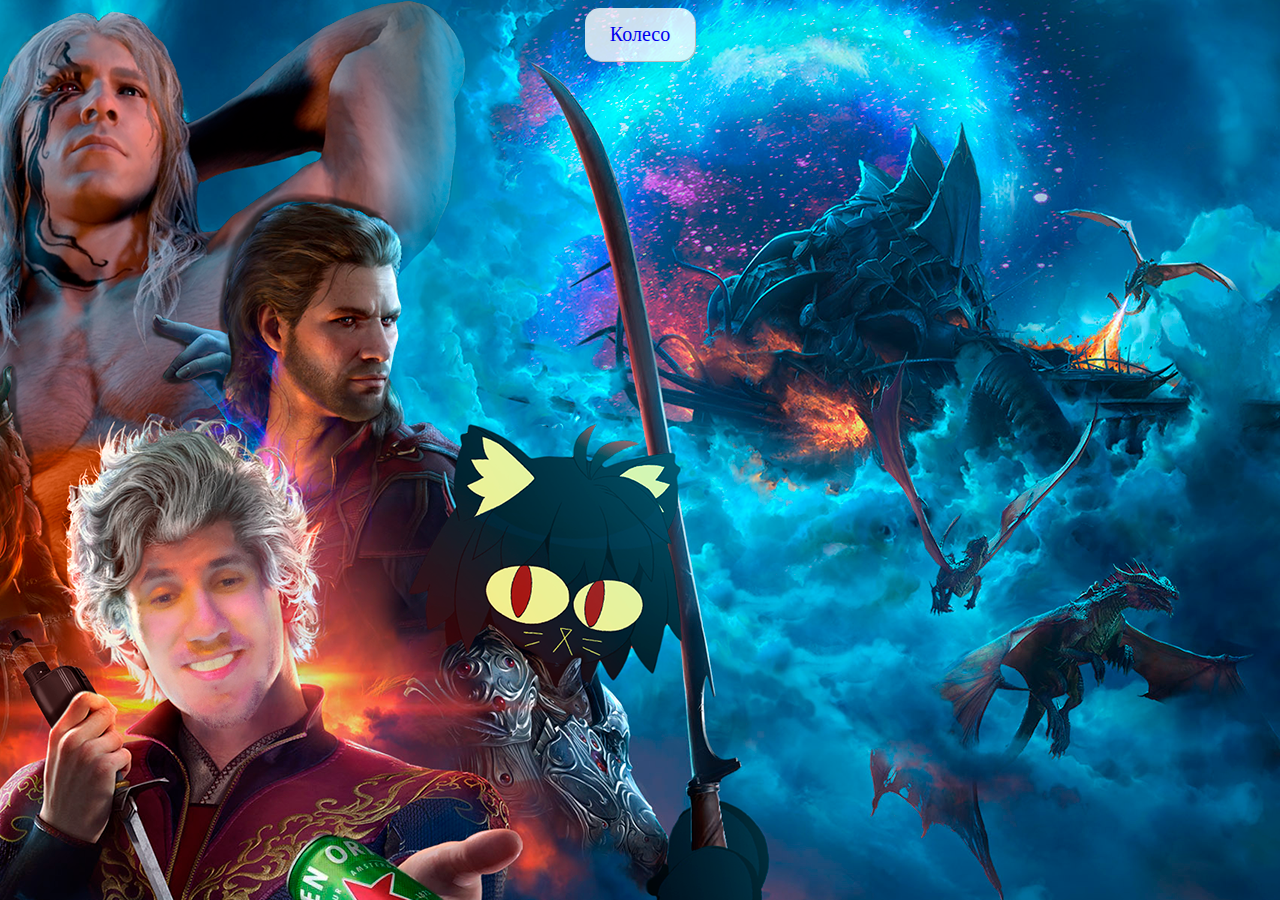
<file: index.html>
<!DOCTYPE html>
<html lang="ru">
<head>
    <meta charset="UTF-8">
    <title>HPGoloy (Sanya loh)</title>
    <style>
        html {
            background: #bbbbbb url('images/hpg2.jpg') no-repeat top center;
        }
        body {
            display: grid;
            grid-template-areas:
                "a a a"
                "b b b"
                "c . ."
            ;
            grid-template-columns: repeat(3, 1fr);
            grid-template-rows: repeat(3, 1fr);
            font-family: calibri, serif;
        }
        nav {
            grid-area: a;

            display: flex;
            align-items: center;
            justify-content: space-evenly;
        }
        nav a {
            padding: 15px 25px;
            background: rgba(255, 255, 255, 0.8);
            border-radius: 15px;
            font-size: 20px;
            box-shadow: 1px 1px 0 #bbb;
            text-decoration: none;
        }
        nav a:hover {
            background: rgba(240, 240, 240, 1);
        }
        div {
            grid-area: c;

            display: flex;
            justify-content: flex-end;
        }
    </style>
</head>
<body>
    <nav>
        <a href="wheel/">Колесо</a>
    </nav>
</body>
</html>
</file>
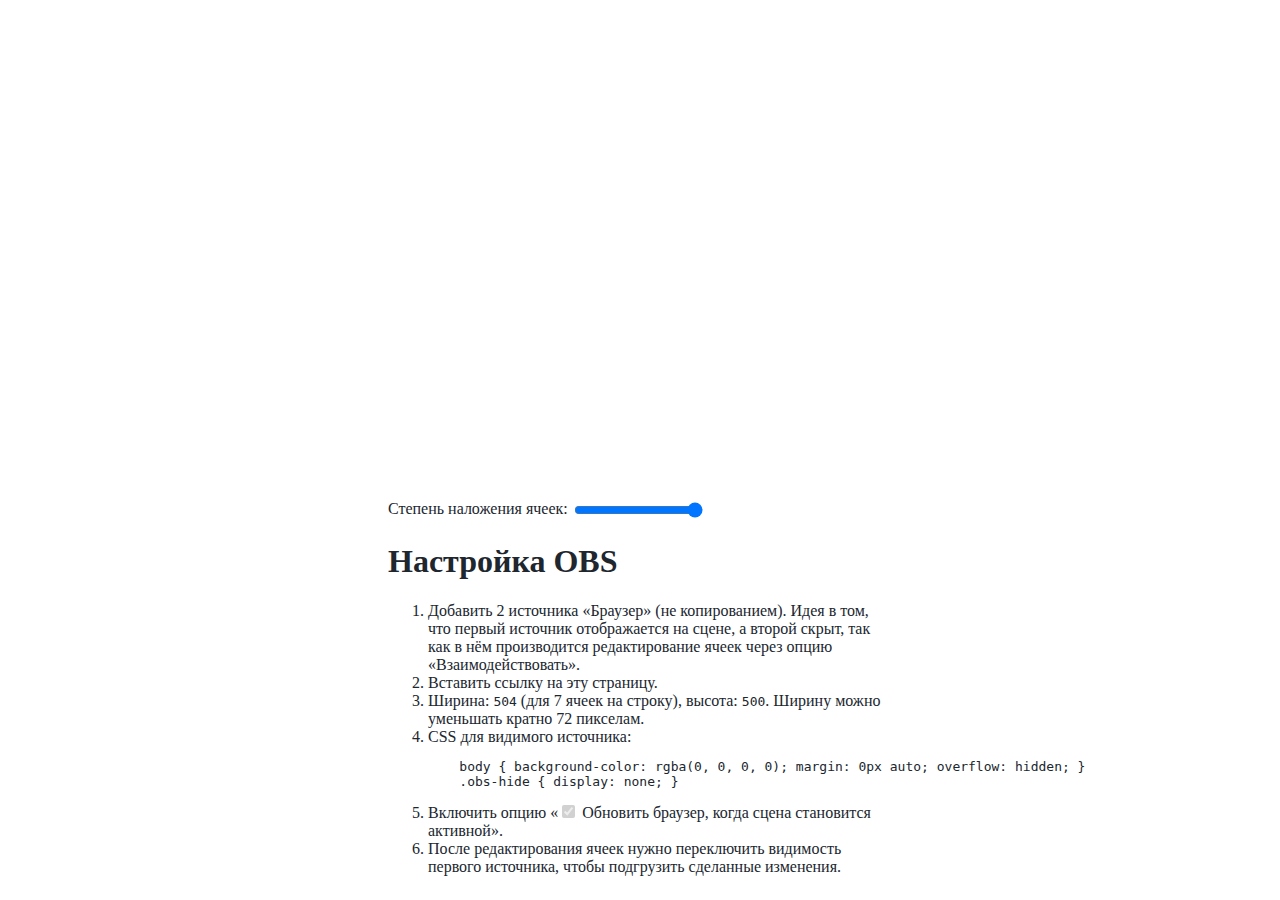
<file: hpg-effects/index.html>
<!DOCTYPE html>
<html lang="ru">
<head>
    <meta charset="UTF-8">
    <title>Эффекты стримера ХПГ 2.0</title>

    <link rel="stylesheet" href="index.css" />
    <!--
        Author: shtrih
        https://github.com/shtrih/open-hpg-2-inventory
    -->
</head>
<body>

<div class="inventory"></div>
<div class="add-block">
    <button class="add-cell" title="Добавить ячейку">+</button>
    <div class="clear"></div>
</div>
<div class="clear"></div>

<div class="selector">
    <ul></ul>
    <div class="clear"></div>
</div>

<div class="information">
    <div class="cell-left-margin obs-hide">
        <label for="cell-left-margin">Степень наложения ячеек:</label>
        <input id="cell-left-margin" type="range" step="1" min="-50" max="0" value="0" />
    </div>

    <div class="obs-hide">
        <h1>Настройка OBS</h1>
        <ol>
            <li>Добавить 2 источника «Браузер» (не копированием). Идея в том, что первый источник отображается на сцене, а второй скрыт, так как в нём производится редактирование ячеек через опцию  «Взаимодействовать».</li>
            <li>Вставить ссылку на эту страницу.</li>
            <li>Ширина: <code>504</code> (для 7 ячеек на строку), высота: <code>500</code>. Ширину можно уменьшать кратно 72 пикселам.</li>
            <li>
                CSS для видимого источника:
                <pre>
    body { background-color: rgba(0, 0, 0, 0); margin: 0px auto; overflow: hidden; }
    .obs-hide { display: none; }</pre>
            </li>
            <li>Включить опцию «<input type="checkbox" checked disabled /> Обновить браузер, когда сцена становится активной».</li>
            <li>После редактирования ячеек нужно переключить видимость первого источника, чтобы подгрузить сделанные изменения.</li>
        </ol>
    </div>
</div>

<script
        src="https://code.jquery.com/jquery-3.5.0.min.js"
        integrity="sha256-xNzN2a4ltkB44Mc/Jz3pT4iU1cmeR0FkXs4pru/JxaQ="
        crossorigin="anonymous"></script>
<script src="index.js"></script>
</body>
</html>
</file>
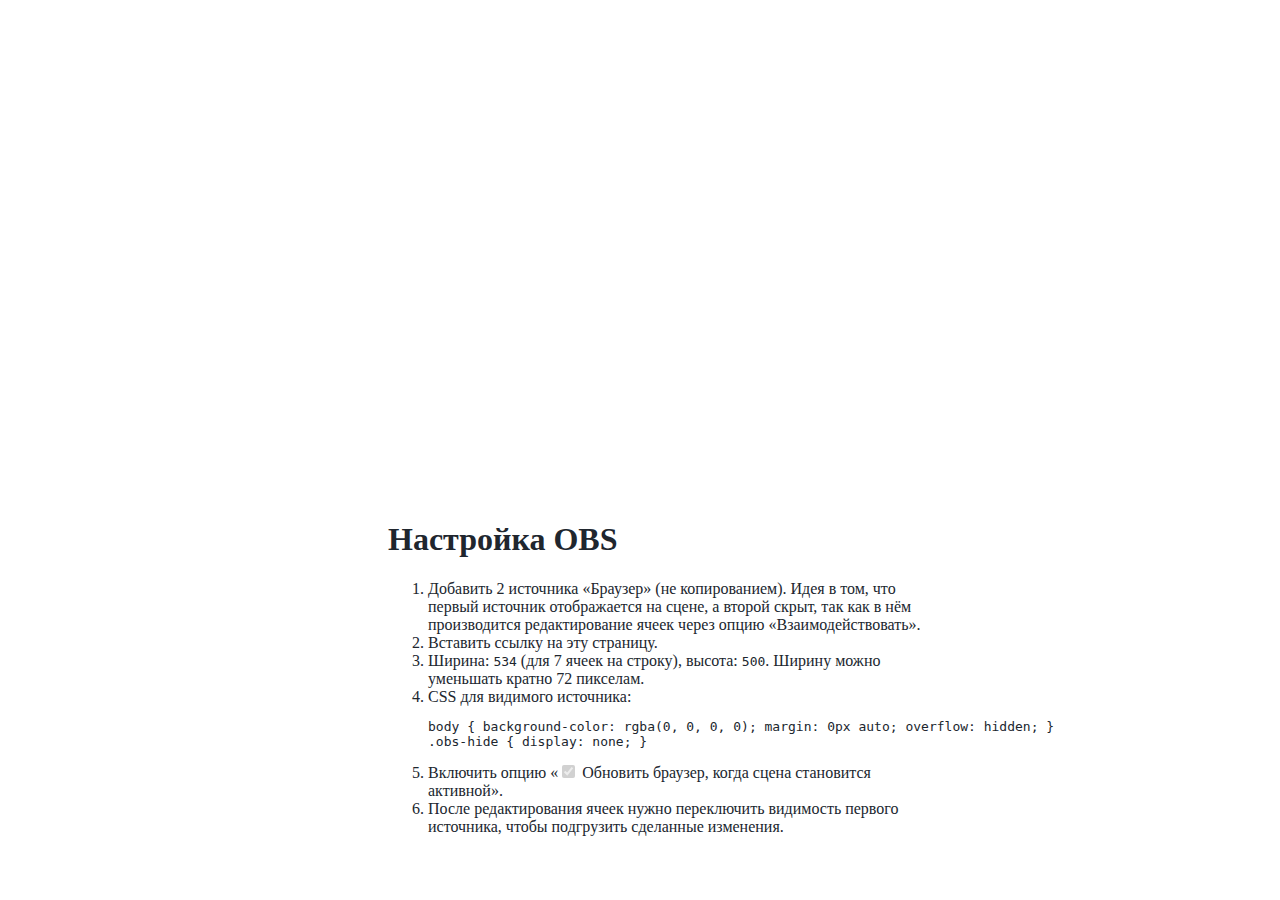
<file: hpg-inventory/index.html>
<!DOCTYPE html>
<html lang="ru">
<head>
    <meta charset="UTF-8">
    <title>Инвентарь стримера ХПГ 2.0</title>

    <link rel="stylesheet" href="index.css" />
    <!--
        Author: shtrih
        https://github.com/shtrih/open-hpg-2-inventory
    -->
</head>
<body>

<div class="inventory"></div>
<div class="add-block">
    <button class="add-cell" title="Добавить ячейку инвентаря">+</button>
    <div class="clear"></div>
</div>
<div class="clear"></div>

<div class="selector">
    <ul></ul>
    <div class="clear"></div>
</div>

<div class="information obs-hide">
    <h1>Настройка OBS</h1>
    <ol>
        <li>Добавить 2 источника «Браузер» (не копированием). Идея в том, что первый источник отображается на сцене, а второй скрыт, так как в нём производится редактирование ячеек через опцию  «Взаимодействовать».</li>
        <li>Вставить ссылку на эту страницу.</li>
        <li>Ширина: <code>534</code> (для 7 ячеек на строку), высота: <code>500</code>. Ширину можно уменьшать кратно 72 пикселам.</li>
        <li>
            CSS для видимого источника:
            <pre>
body { background-color: rgba(0, 0, 0, 0); margin: 0px auto; overflow: hidden; }
.obs-hide { display: none; }</pre>
        </li>
        <li>Включить опцию «<input type="checkbox" checked disabled /> Обновить браузер, когда сцена становится активной».</li>
        <li>После редактирования ячеек нужно переключить видимость первого источника, чтобы подгрузить сделанные изменения.</li>
    </ol>
</div>

<script
        src="https://code.jquery.com/jquery-3.5.0.min.js"
        integrity="sha256-xNzN2a4ltkB44Mc/Jz3pT4iU1cmeR0FkXs4pru/JxaQ="
        crossorigin="anonymous"></script>
<script src="index.js"></script>
</body>
</html>
</file>
<file: hpg-effects/index.css>
:root {
	--cell-width: 72px;
	--max-width: calc(var(--cell-width) * 7);
	--cell-margin-left: -14px;
}
body {
	background: transparent;
	padding: 20px 0;
	font-family: Calibri, serif;
	max-width: var(--max-width);
	margin: 0 auto;
	box-sizing: border-box;
	position: relative;
	color: #20262E;
	overflow: hidden;
}
.clear {
	clear: both;
}
.information {
	position: absolute;
	top: 500px;
	width: 100%;
}
.information > ul > li {
	margin-top: 14px;
}
.cell-left-margin {
	margin-bottom: 10px;
}
.cell-left-margin label {
	vertical-align: top;
}
.inventory {
	max-width: 100%;
	user-select: none;
	/* Чтобы первая ячейка не обрезалась с краю в OBS */
	margin-left: calc(var(--cell-margin-left) * -1);
}
.cell {
	margin-left: var(--cell-margin-left);
	position: relative;
	float: left;
	width: var(--cell-width);
	height: var(--cell-width);
	background-color: #ddd;
	border: 4px ridge #d0733d;
	box-sizing: border-box;
	border-radius: 50%;
	cursor: pointer;
}
.cell.active {
	background-color: #dee;
}
.cell.not-slot {
	float: right;
	border-color: #3d93d0;
}
.cell img {
	max-width: 100%;
}
.cell .controls {
	position: absolute;
	top: 0;
}
.cell .controls a {
	display: block;
	width: 20px;
	height: 20px;
	line-height: 18px;
	font-size: 2em;
	font-family: monospace;
	text-decoration: none;
	border-radius: 50%;
	border-color: #666;
	border-style: solid;
	border-width: 1px;
	background: #eee;
	text-align: center;
}
.cell .controls .remove {
	color: #a70000;
}
.cell .controls *:hover {
	color: #FF0076;
}
.add-cell {
	cursor: pointer;
	float: left;
	margin: 20px 0 20px 4px;
	width: 32px;
	height: 32px;
	border-width: 5px;
	border-radius: 50%;
	border-color: #ddd;
	border-style: double;
	background: #2c7523;
	color: #eee;
	font-family: monospace;
	font-size: 16px;
	text-align: center;
	line-height: 16px;
	text-shadow: 1px 1px 0 #000;
	visibility: hidden;
}
.add-cell:hover {
	background: #3a982f;
}
body:hover .add-cell {
	visibility: visible;
}
.add-cell:focus {
	outline: none;
}
.selector {
	user-select: none;
	display: none;
	margin-top: 10px;
	background: #bbb;
	max-width: 100%;
	overflow-y: scroll;
	max-height: calc(var(--cell-width) * 3);
}
.selector ul {
	margin: 0;
	padding: 0;
}
.selector li {
	list-style-type: none;
	float: left;
	width: var(--cell-width);
	height: var(--cell-width);
	box-sizing: border-box;
}
.selector li:hover {
	background: #ddd;
}
.selector li img {
	width: 100%;
}
.BUFF .cell {
	--background-r: 61;
	--background-g: 147;
	--background-b: 208;

	background-color: rgb(var(--background-r), var(--background-g), var(--background-b));
	border-color: rgb(
			calc(var(--background-r) - 20),
			calc(var(--background-g) - 20),
			calc(var(--background-b) - 20)
	);
}
.BUFF .cell.active {
	background-color: rgb(
			calc(var(--background-r) + 20),
			calc(var(--background-g) + 20),
			calc(var(--background-b) + 20)
	);
}
.DEBUFF .cell {
	background-color: #b84040;
	border-color: #a70000;
}
.TARGET_TRAP .cell {
	background-color: #469c5d;
	border-color: #356b3e;
}
.NONTARGET_TRAP .cell {
	background-color: #a5b370;
	border-color: #85935a;
}
.SPECIFIC_WHEEL_ROLL .cell {
	background-color: #837dbd;
	border-color: #6c6699;
}
.FOOD .cell {
	background-color: #64a651;
	border-color: #467a3d;
}
</file>
<file: hpg-inventory/index.css>
:root {
	--cell-width: 72px;
	--max-width: calc(var(--cell-width) * 7);
}
body {
	background: transparent;
	padding: 15px;
	font-family: Calibri, serif;
	max-width: var(--max-width);
	margin: 0 auto;
	position: relative;
	color: #20262E;
	overflow: hidden;
}
.clear {
	clear: both;
}
.information {
	position: absolute;
	top: 500px;
	width: 100%;
}
.information > ul > li {
	margin-top: 14px;
}
.inventory {
	max-width: 100%;
	user-select: none;
}
.cell {
	position: relative;
	float: left;
	width: var(--cell-width);
	height: var(--cell-width);
	background-color: #ddd;
	border: 4px ridge #d0733d;
	margin-left: -0px;
	box-sizing: border-box;
	cursor: pointer;

	display: flex;
	align-items: center;
	justify-content: center;
}
.cell.active {
	background-color: #dee;
}
.cell.not-slot {
	float: right;
	border-color: #3d93d0;
}
.cell img {
	max-width: 100%;
	filter: drop-shadow(3px 3px 0 #50a04e);
}
.cell img.inverted {
	transform: scaleY(-1);
	filter: drop-shadow(3px -3px 0 #900a);
}
.cell .count {
	position: absolute;
	top: -4px;
	right: -2px;
	width: 20px;
	height: 20px;
	/*border-width: 5px;*/
	/*border-style: double;*/
	border-width: 1px;
	border-style: solid;
	border-radius: 50%;
	border-color: #fff;
	background: #6857d8;
	color: #fff;
	font-family: monospace;
	font-size: 16px;
	line-height: 22px;
	font-weight: bold;
	text-align: center;
	text-shadow: 1px 1px 0 #000;
}
.cell .controls {
	box-sizing: border-box;
	border-radius: 5px;
	width: 100px;
	background: #eed;
	position: absolute;
	top: calc(var(--cell-width) - 4px);
	left: -18px;
	font-size: 32px;
	font-family: monospace;
	text-align: center;
	z-index: 1;
	box-shadow: 1px 1px 0 #20262E;
}
.cell .controls::before {
	display: block;
	top: 13px;
	left: 50%;
	transform: translate(-50%, calc(-100% - 5px)) rotate(45deg);

	background-color: #eed;
	content: ' ';
	position: absolute;
	width: 15px;
	height: 15px;
	z-index: -1;
}
.cell .controls a {
	color: #20262E;
	text-decoration: none;
	font-weight: bold;
}
.cell .controls .remove {
	color: #a70000;
}
.cell .controls *:hover {
	color: #FF0076;
}
.add-cell {
	cursor: pointer;
	float: left;
	margin: 20px 0 20px 4px;
	width: 32px;
	height: 32px;
	border-width: 5px;
	border-radius: 50%;
	border-color: #ddd;
	border-style: double;
	background: #2c7523;
	color: #eee;
	font-family: monospace;
	font-size: 16px;
	text-align: center;
	line-height: 16px;
	text-shadow: 1px 1px 0 #000;
	visibility: hidden;
}
.add-cell:hover {
	background: #3a982f;
}
.add-block:hover .add-cell {
	visibility: visible;
}
.add-cell:focus {
	outline: none;
}
.selector {
	user-select: none;
	display: none;
	margin-top: 10px;
	background: #bbb;
	max-width: 100%;
	overflow-y: scroll;
	max-height: calc(var(--cell-width) * 3);
}
.selector ul {
	margin: 0;
	padding: 0;
}
.selector li {
	list-style-type: none;
	float: left;
	width: var(--cell-width);
	height: var(--cell-width);
	box-sizing: border-box;
}
.selector li:hover {
	background: #ddd;
}
.selector li img {
	width: 100%;
}
</file>
